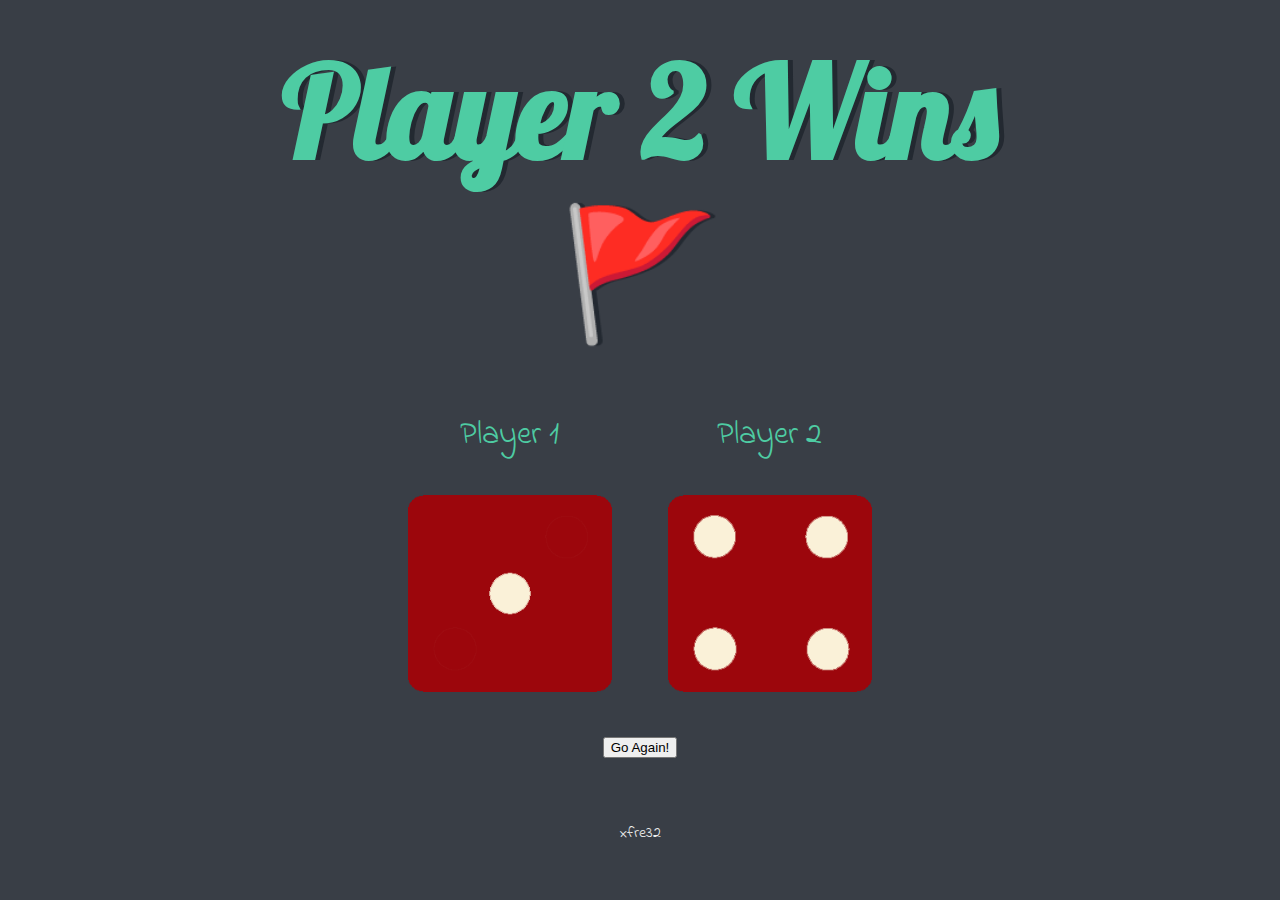
<file: index.html>
<!DOCTYPE html>
<html lang="en" dir="ltr">

    <head>
        <meta charset="utf-8">
        <title>Dicee</title>
        <link href="https://cdn.jsdelivr.net/npm/bootstrap@5.0.0-beta2/dist/css/bootstrap.min.css" rel="stylesheet" integrity="sha384-BmbxuPwQa2lc/FVzBcNJ7UAyJxM6wuqIj61tLrc4wSX0szH/Ev+nYRRuWlolflfl" crossorigin="anonymous">
        <link rel="stylesheet" href="styles.css">
        <link href="https://fonts.googleapis.com/css?family=Indie+Flower|Lobster" rel="stylesheet">
    </head>

    <body>
        <div class="container">
            <h1>Refresh Me</h1>

            <div class="dice">
                <p>Player 1</p>
                <img class="img1" src="images/dice6.png">
            </div>

            <div class="dice">
                <p>Player 2</p>
                <img class="img2" src="images/dice6.png">
            </div>
            <br>
            <br>
            <br>
            <a href="index.html"><button class="btn btn-outline-light btn-lg go" type="button" name="button">Go Again!</button></a>
        </div>
        <script src="index.js" charset="utf-8"></script>
    </body>

    <footer>
        xfre32
    </footer>

</html>
</file>
<file: styles.css>
.container {
  width: 70%;
  margin: auto;
  text-align: center;
}

.dice {
  text-align: center;
  display: inline-block;

}

body {
  background-color: #393E46;
}

h1 {
  margin: 30px;
  font-family: 'Lobster', cursive;
  text-shadow: 5px 0 #232931;
  font-size: 8rem;
  color: #4ECCA3;
}

p {
  font-size: 2rem;
  color: #4ECCA3;
  font-family: 'Indie Flower', cursive;
}

img {
  width: 80%;
}

a {
    font-family: 'Lobster', cursive;
    text-decoration: none;
}

.go:hover {
    background-color: #4ECCA3;
    outline-color: #4ECCA3;
}

footer {
  margin-top: 5%;
  color: #EEEEEE;
  text-align: center;
  font-family: 'Indie Flower', cursive;

}
</file>
